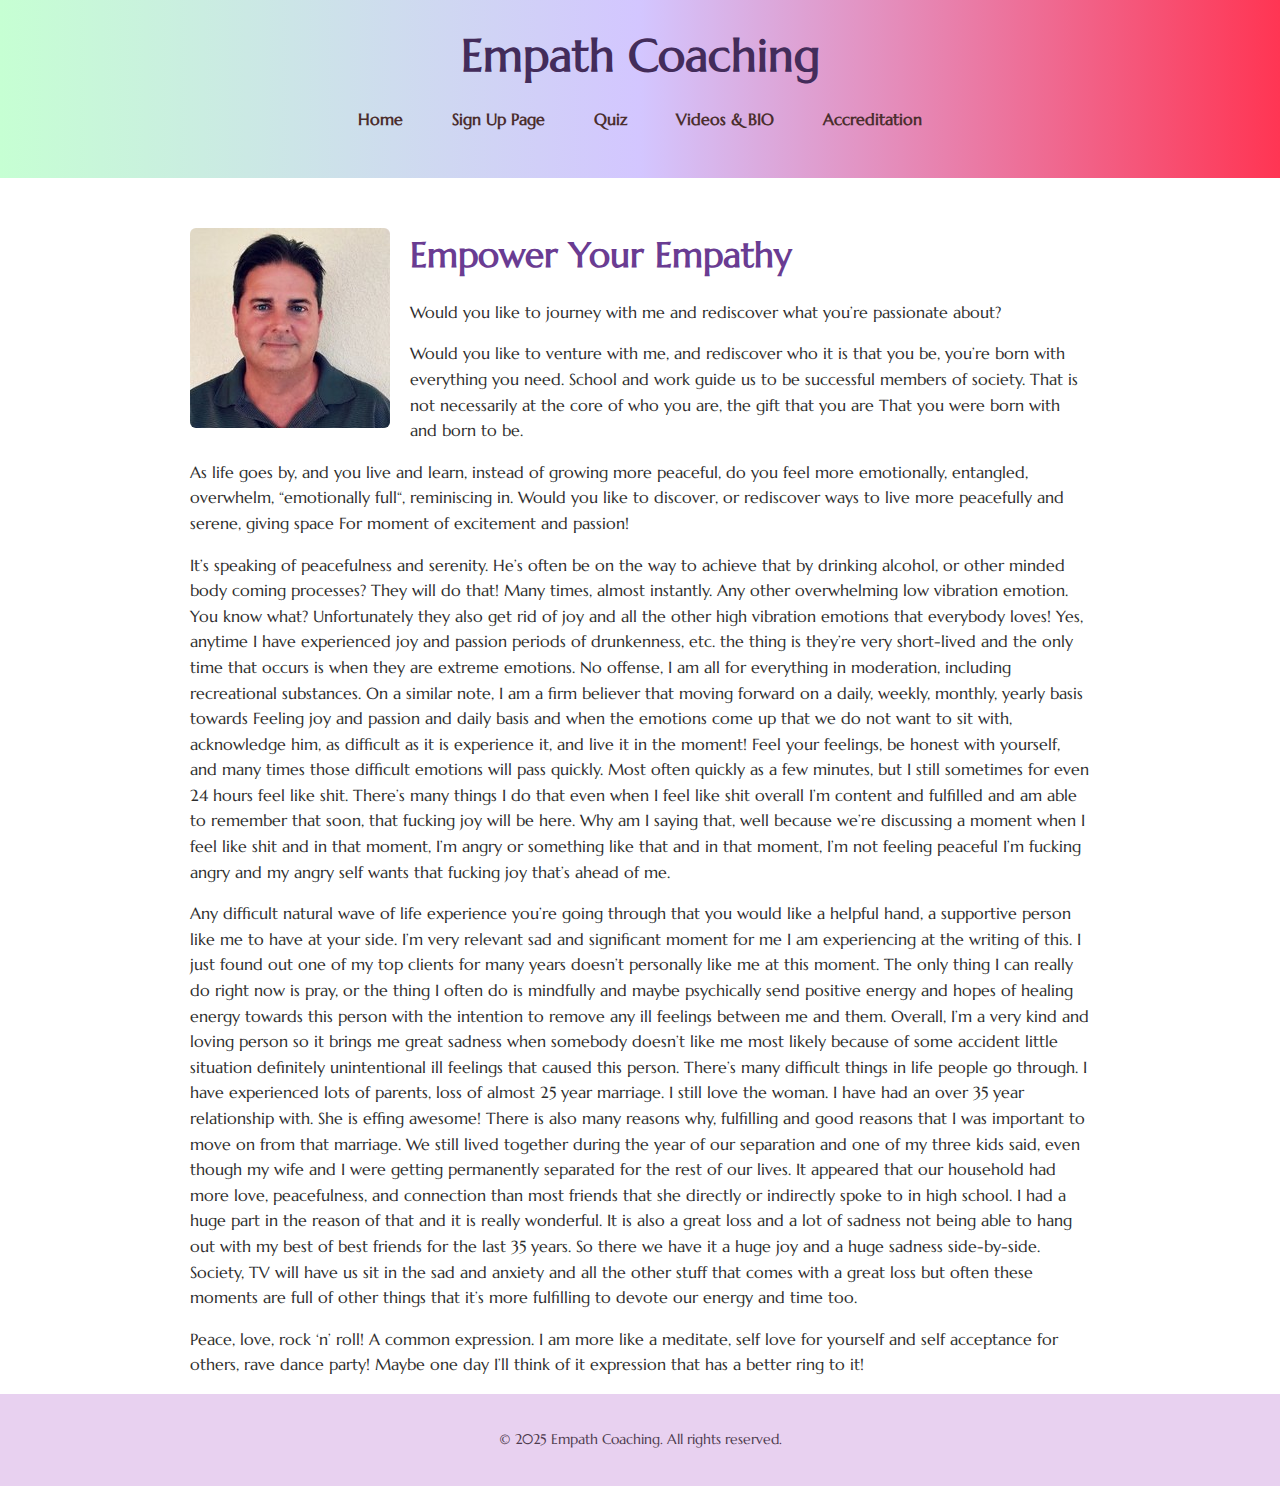
<file: index.html>
<!DOCTYPE html>
<html lang="en">

<head>
  <meta charset="UTF-8" />
  <link rel="stylesheet" href="styles.css" />
  <link href="https://fonts.googleapis.com/css2?family=Marcellus&display=swap" rel="stylesheet" />
  <title>Empath Coaching - Home</title>
</head>

<body>
  <header>
    <h1>Empath Coaching</h1>
    <nav>
      <ul>
        <li><a href="index.html">Home</a></li>
        <li><a href="services.html">Sign Up Page</a></li>
        <li><a href="quiz.html">Quiz</a></li>
        <li><a href="videos.html">Videos & BIO</a></li>
        <li><a href="accreditation.html">Accreditation</a></li>
      </ul>
    </nav>
  </header>

  <section>
    <img src="marc_photo.jpeg" alt="Marc Photo">
  </section>

  <section>
    <h2>Empower Your Empathy</h2>
    <p>Would you like to journey with me and rediscover what you’re passionate about?</p>
    <p>Would you like to venture with me, and rediscover who it is that you be, you’re born with everything you need.
      School and work guide us to be successful members of society. That is not necessarily at the core of who you are,
      the gift that you are That you were born with and born to be.</p>
    <p> As life goes by, and you live and learn, instead of growing more peaceful, do you feel more emotionally,
      entangled, overwhelm, “emotionally full“, reminiscing in. Would you like to discover, or rediscover ways to live
      more peacefully and serene, giving space For moment of excitement and passion!</p>
    <p> It’s speaking of peacefulness and serenity. He’s often be on the way to achieve that by drinking alcohol, or
      other
      minded body coming processes? They will do that! Many times, almost instantly. Any other overwhelming low
      vibration emotion. You know what? Unfortunately they also get rid of joy and all the other high vibration emotions
      that everybody loves! Yes, anytime I have experienced joy and passion periods of drunkenness, etc. the thing is
      they’re very short-lived and the only time that occurs is when they are extreme emotions. No offense, I am all for
      everything in moderation, including recreational substances. On a similar note, I am a firm believer that moving
      forward on a daily, weekly, monthly, yearly basis towards Feeling joy and passion and daily basis and when the
      emotions come up that we do not want to sit with, acknowledge him, as difficult as it is experience it, and live
      it in the moment! Feel your feelings, be honest with yourself, and many times those difficult emotions will pass
      quickly. Most often quickly as a few minutes, but I still sometimes for even 24 hours feel like shit. There’s many
      things I do that even when I feel like shit overall I’m content and fulfilled and am able to remember that soon,
      that fucking joy will be here. Why am I saying that, well because we’re discussing a moment when I feel like shit
      and in that moment, I’m angry or something like that and in that moment, I’m not feeling peaceful I’m fucking
      angry and my angry self wants that fucking joy that’s ahead of me.</p>
    <p> Any difficult natural wave of life experience you’re going through that you would like a helpful hand, a
      supportive person like me to have at your side. I’m very relevant sad and significant moment for me I am
      experiencing at the writing of this. I just found out one of my top clients for many years doesn’t personally like
      me at this moment. The only thing I can really do right now is pray, or the thing I often do is mindfully and
      maybe psychically send positive energy and hopes of healing energy towards this person with the intention to
      remove any ill feelings between me and them. Overall, I’m a very kind and loving person so it brings me great
      sadness when somebody doesn’t like me most likely because of some accident little situation definitely
      unintentional ill feelings that caused this person. There’s many difficult things in life people go through. I
      have experienced lots of parents, loss of almost 25 year marriage. I still love the woman. I have had an over 35
      year relationship with. She is effing awesome! There is also many reasons why, fulfilling and good reasons that I
      was important to move on from that marriage. We still lived together during the year of our separation and one of
      my three kids said, even though my wife and I were getting permanently separated for the rest of our lives. It
      appeared that our household had more love, peacefulness, and connection than most friends that she directly or
      indirectly spoke to in high school. I had a huge part in the reason of that and it is really wonderful. It is also
      a great loss and a lot of sadness not being able to hang out with my best of best friends for the last 35 years.
      So there we have it a huge joy and a huge sadness side-by-side. Society, TV will have us sit in the sad and
      anxiety and all the other stuff that comes with a great loss but often these moments are full of other things that
      it’s more fulfilling to devote our energy and time too.</p>
    <p> Peace, love, rock ‘n’ roll! A common expression. I am more like a meditate, self love for yourself and self
      acceptance for others, rave dance party! Maybe one day I’ll think of it expression that has a better ring to it!
    </p>
  </section>

  <footer>
    <p>&copy; 2025 Empath Coaching. All rights reserved.</p>
  </footer>
</body>

</html>
</file>
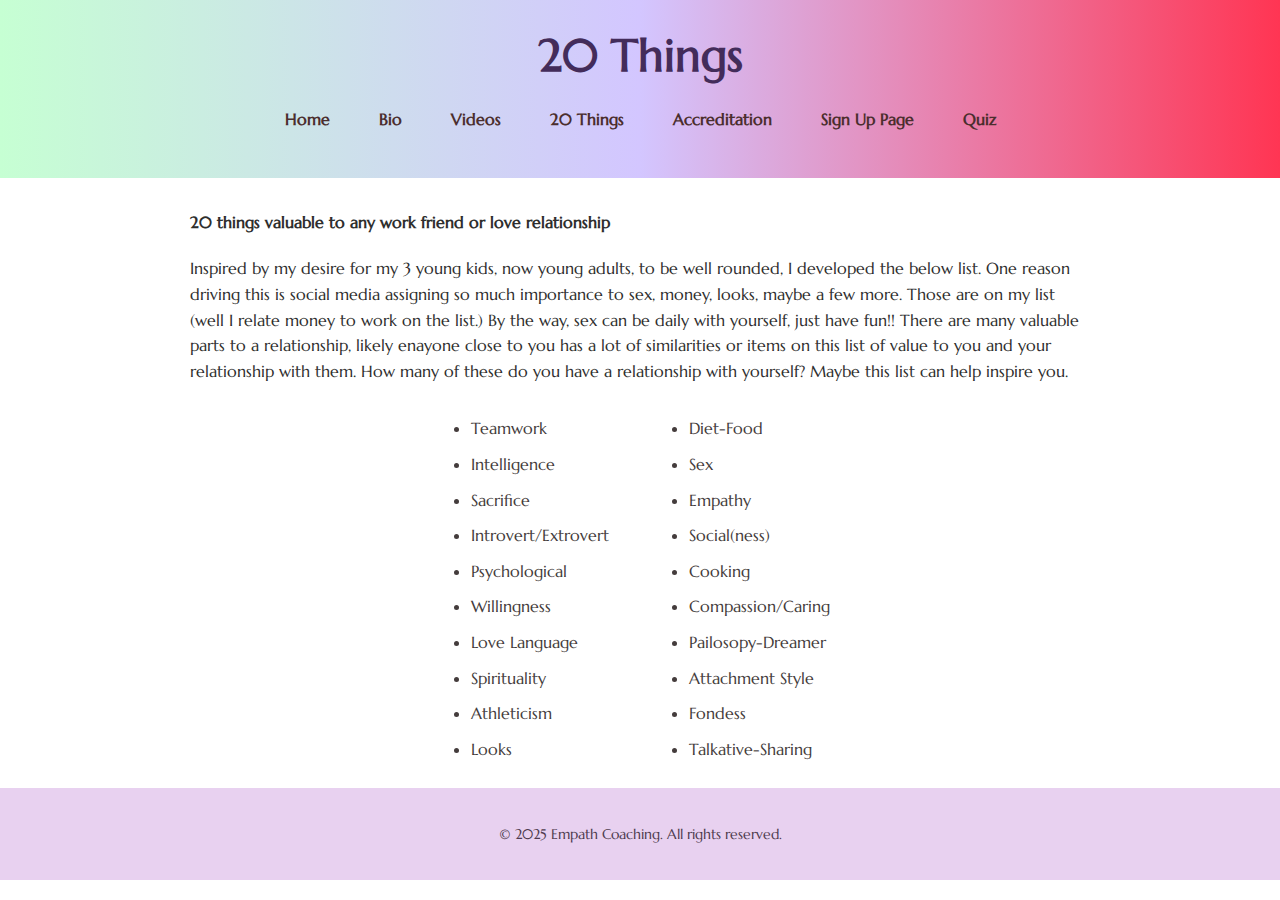
<file: 20_things.html>
<!DOCTYPE html>
<html lang="en">

  <head>
    <meta charset="UTF-8" />
    <link rel="stylesheet" href="styles.css" />
    <link href="https://fonts.googleapis.com/css2?family=Marcellus&display=swap" rel="stylesheet" />
    <title>Empath Coaching - 20 Things</title>
  </head>

  <body>
    <header>
      <h1>20 Things</h1>
      <nav>
        <ul>
          <li><a href="index.html">Home</a></li>
          <li><a href="bio.html">Bio</a></li>
          <li><a href="videos.html">Videos</a></li>
          <li><a href="20_things.html">20 Things</a></li>
          <li><a href="accreditation.html">Accreditation</a></li>
          <li><a href="services.html">Sign Up Page</a></li>
          <li><a href="quiz.html">Quiz</a></li>
        </ul>
      </nav>
    </header>

    <section>
      <h4>
      20 things valuable to any work friend or love relationship
      </h4>

      <p>
      Inspired by my desire for my 3 young kids, now young adults, to be well rounded, I developed the below list.  One reason driving this is social media assigning so much importance to sex, money, looks, maybe a few more.  Those are on my list (well I relate money to work on the list.)  By the way, sex can be daily with yourself, just have fun!!  There are many valuable parts to a relationship, likely enayone close to you has a lot of similarities or items on this list of value to you and your relationship with them.  How many of these do you have a relationship with yourself?  Maybe this list can help inspire you.
      </p>
    </section>

    <div class="list-container">
      <ul>
        <li>Teamwork</li>
        <li>Intelligence</li>
        <li>Sacrifice</li>
        <li>Introvert/Extrovert</li>
        <li>Psychological</li>
        <li>Willingness</li>
        <li>Love Language</li>
        <li>Spirituality</li>
        <li>Athleticism</li>
        <li>Looks</li>
      </ul>

      <ul>
        <li>Diet-Food</li>
        <li>Sex</li>
        <li>Empathy</li>
        <li>Social(ness)</li>
        <li>Cooking</li>
        <li>Compassion/Caring</li>
        <li>Pailosopy-Dreamer</li>
        <li>Attachment Style</li>
        <li>Fondess</li>
        <li>Talkative-Sharing</li>
      </ul>
    </div>

    <footer>
      <p>&copy; 2025 Empath Coaching. All rights reserved.</p>
    </footer>
  </body>

</html>
</file>
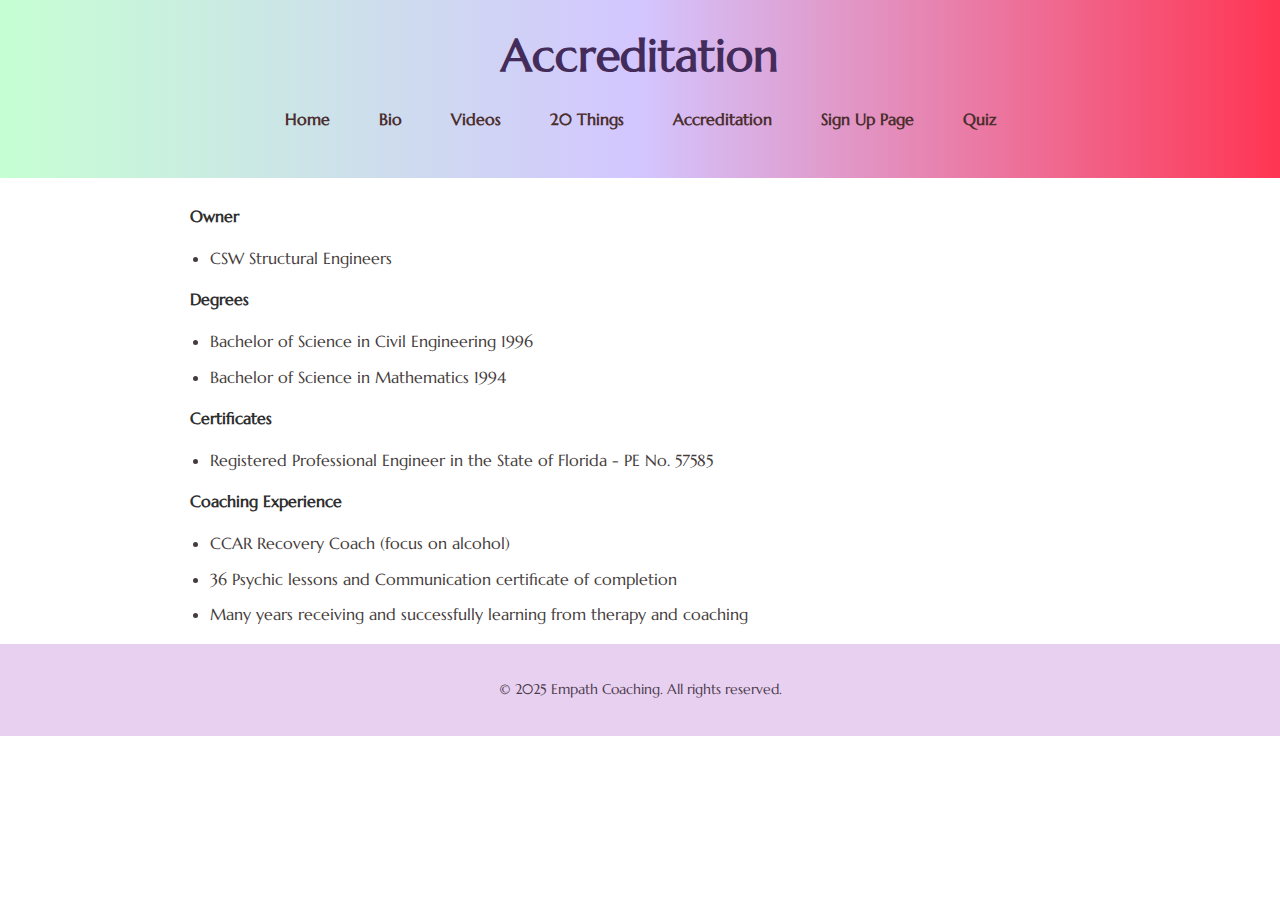
<file: accreditation.html>
<!DOCTYPE html>
<html lang="en">

  <head>
    <meta charset="UTF-8" />
    <link rel="stylesheet" href="styles.css" />
    <link href="https://fonts.googleapis.com/css2?family=Marcellus&display=swap" rel="stylesheet" />
    <title>Empath Coaching - Accreditation</title>
  </head>

  <body>
    <header>
      <h1>Accreditation</h1>
      <nav>
        <ul>
          <li><a href="index.html">Home</a></li>
          <li><a href="bio.html">Bio</a></li>
          <li><a href="videos.html">Videos</a></li>
          <li><a href="20_things.html">20 Things</a></li>
          <li><a href="accreditation.html">Accreditation</a></li>
          <li><a href="services.html">Sign Up Page</a></li>
          <li><a href="quiz.html">Quiz</a></li>
        </ul>
      </nav>
    </header>

    <section>
      <p><b>Owner</b></p>
      <ul>
        <li>CSW Structural Engineers</li>
      </ul>

      <p><b>Degrees</b></p>
      <ul>
        <li>Bachelor of Science in Civil Engineering 1996</li>
        <li>Bachelor of Science in Mathematics 1994</li>
      </ul>

      <p><b>Certificates</b></p>
      <ul>
        <li>Registered Professional Engineer in the State of Florida - PE No. 57585</li>
      </ul>

      <p><b>Coaching Experience</b></p>
      <ul>
        <li>CCAR Recovery Coach (focus on alcohol)</li>
        <li>36 Psychic lessons and Communication certificate of completion</li>
        <li>Many years receiving and successfully learning from therapy and coaching</li>
      </ul>
    </section>

    <footer>
      <p>&copy; 2025 Empath Coaching. All rights reserved.</p>
    </footer>
  </body>

</html>
</file>
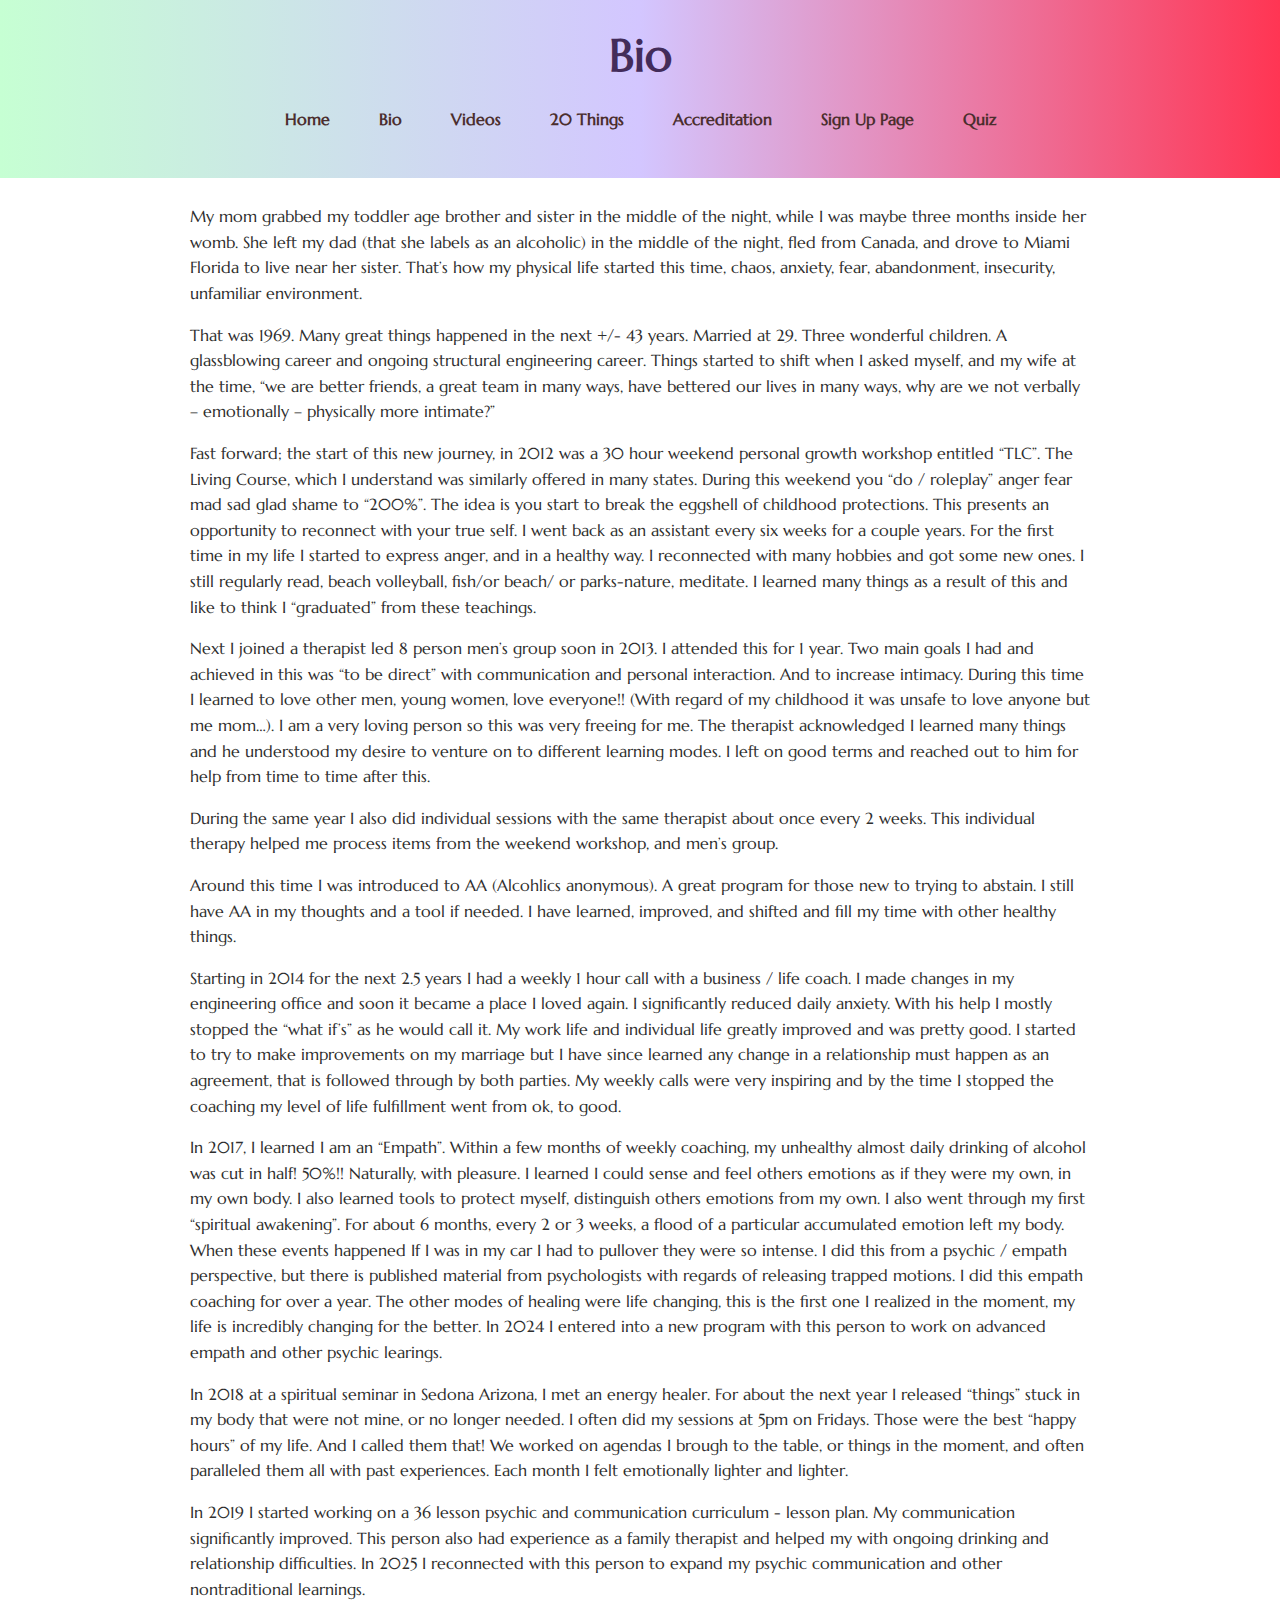
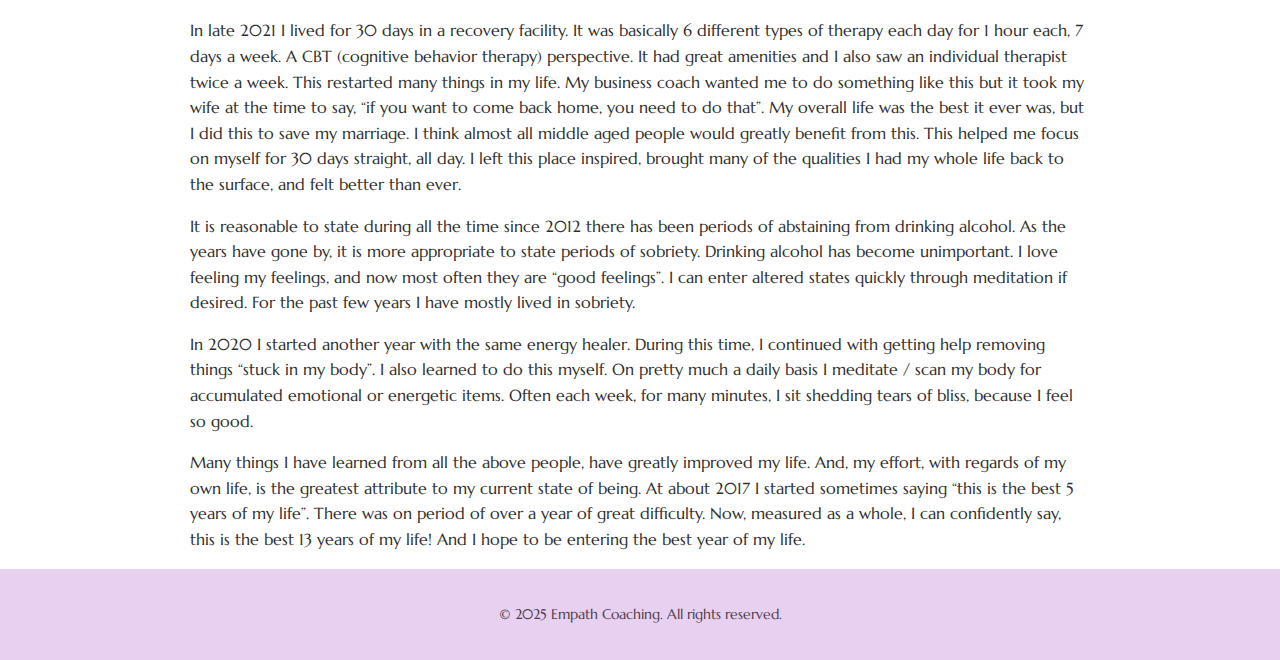
<file: bio.html>
<!DOCTYPE html>
<html lang="en">

  <head>
    <meta charset="UTF-8" />
    <link rel="stylesheet" href="styles.css" />
    <link href="https://fonts.googleapis.com/css2?family=Marcellus&display=swap" rel="stylesheet" />
    <title>Empath Coaching - Bio</title>
  </head>

  <body>
    <header>
      <h1>Bio</h1>
      <nav>
        <ul>
          <li><a href="index.html">Home</a></li>
          <li><a href="bio.html">Bio</a></li>
          <li><a href="videos.html">Videos</a></li>
          <li><a href="20_things.html">20 Things</a></li>
          <li><a href="accreditation.html">Accreditation</a></li>
          <li><a href="services.html">Sign Up Page</a></li>
          <li><a href="quiz.html">Quiz</a></li>
       </ul>
      </nav>
    </header>

    <section>
      <p>
      My mom grabbed my toddler age brother and sister in the middle of the night, while I was maybe three months inside her womb. She left my dad (that she labels as an alcoholic) in the middle of the night, fled from Canada, and drove to Miami Florida to live near her sister. That’s how my physical life started this time, chaos, anxiety, fear, abandonment, insecurity, unfamiliar environment.
      </p>
      <p>
      That was 1969.  Many great things happened in the next +/- 43 years.  Married at 29.  Three wonderful children.  A glassblowing career and ongoing structural engineering career.  Things started to shift when I asked myself, and my wife at the time, “we are better friends, a great team in many ways, have bettered our lives in many ways, why are we not verbally – emotionally – physically more intimate?”
      </p>
      <p>
      Fast forward; the start of this new journey, in 2012 was a 30 hour weekend personal growth workshop entitled “TLC”.  The Living Course, which I understand was similarly offered in many states.  During this weekend you “do / roleplay” anger fear mad sad glad shame to “200%”.  The idea is you start to break the eggshell of childhood protections.  This presents an opportunity to reconnect with your true self.  I went back as an assistant every six weeks for a couple years.  For the first time in my life I started to express anger, and in a healthy way.  I reconnected with many hobbies and got some new ones.  I still regularly read, beach volleyball, fish/or beach/ or parks-nature, meditate.  I learned many things as a result of this and like to think I “graduated” from these teachings.
      </p>
      <p>
      Next I joined a therapist led 8 person men’s group soon in 2013.  I attended this for 1 year.  Two main goals I had and achieved in this was “to be direct” with communication and personal interaction.  And to increase intimacy.  During this time I learned to love other men, young women, love everyone!!  (With regard of my childhood it was unsafe to love anyone but me mom…).  I am a very loving person so this was very freeing for me. The therapist acknowledged I learned many things and he understood my desire to venture on to different learning modes.  I left on good terms and reached out to him for help from time to time after this.
      </p>
      <p>
      During the same year I also did individual sessions with the same therapist about once every 2 weeks.  This individual therapy helped me process items from the weekend workshop, and men’s group.
      </p>
      <p>
      Around this time I was introduced to AA (Alcohlics anonymous).  A great program for those new to trying to abstain.  I still have AA in my thoughts and a tool if needed.  I have learned, improved, and shifted and fill my time with other healthy things.
      </p>
      <p>
      Starting in 2014 for the next 2.5 years I had a weekly 1 hour call with a business / life coach.  I made changes in my engineering office and soon it became a place I loved again.  I significantly reduced daily anxiety.  With his help I mostly stopped the “what if’s” as he would call it.  My work life and individual life greatly improved and was pretty good.  I started to try to make improvements on my marriage but I have since learned any change in a relationship must happen as an agreement, that is followed through by both parties.  My weekly calls were very inspiring and by the time I stopped the coaching my level of life fulfillment went from ok, to good.
      </p>
      <p>
      In 2017, I learned I am an “Empath”.  Within a few months of weekly coaching, my unhealthy almost daily drinking of alcohol was cut in half!  50%!!  Naturally, with pleasure.  I learned I could sense and feel others emotions as if they were my own, in my own body.  I also learned tools to protect myself, distinguish others emotions from my own.  I also went through my first “spiritual awakening”.  For about 6 months, every 2 or 3 weeks, a flood of a particular accumulated emotion left my body.  When these events happened If I was in my car I had to pullover they were so intense.  I did this from a psychic / empath perspective, but there is published material from psychologists with regards of releasing trapped motions.  I did this empath coaching for over a year.  The other modes of healing were life changing, this is the first one I realized in the moment, my life is incredibly changing for the better.  In 2024 I entered into a new program with this person to work on advanced empath and other psychic learings.
      </p>
      <p>
      In 2018 at a spiritual seminar in Sedona Arizona, I met an energy healer.  For about the next year I released “things” stuck in my body that were not mine, or no longer needed.  I often did my sessions at 5pm on Fridays.  Those were the best “happy hours” of my life.  And I called them that!  We worked on agendas I brough to the table, or things in the moment, and often paralleled them all with past experiences.  Each month I felt emotionally lighter and lighter.
      </p>
      <p>
      In 2019 I started working on a 36 lesson psychic and communication curriculum - lesson plan.  My communication significantly improved.  This person also had experience as a family therapist and helped my with ongoing drinking and relationship difficulties.  In 2025 I reconnected with this person to expand my psychic communication and other nontraditional learnings.
      </p>
      <p>
      In late 2021 I lived for 30 days in a recovery facility.  It was basically 6 different types of therapy each day for 1 hour each, 7 days a week.  A CBT (cognitive behavior therapy) perspective.  It had great amenities and I also saw an individual therapist twice a week.  This restarted many things in my life.  My business coach wanted me to do something like this but it took my wife at the time to say, “if you want to come back home, you need to do that”.  My overall life was the best it ever was, but I did this to save my marriage.  I think almost all middle aged people would greatly benefit from this.  This helped me focus on myself for 30 days straight, all day.  I left this place inspired, brought many of the qualities I had my whole life back to the surface, and felt better than ever.
      </p>
      <p>
      It is reasonable to state during all the time since 2012 there has been periods of abstaining from drinking alcohol.  As the years have gone by, it is more appropriate to state periods of sobriety.  Drinking alcohol has become unimportant.  I love feeling my feelings, and now most often they are “good feelings”.  I can enter altered states quickly through meditation if desired.  For the past few years I have mostly lived in sobriety.
      </p>
      <p>
      In 2020 I started another year with the same energy healer.  During this time, I continued with getting help removing things “stuck in my body”.  I also learned to do this myself.  On pretty much a daily basis I meditate / scan my body for accumulated emotional or energetic items.  Often each week, for many minutes, I sit shedding tears of bliss, because I feel so good.
      </p>
      <p>
      Many things I have learned from all the above people, have greatly improved my life.  And, my effort, with regards of my own life, is the greatest attribute to my current state of being.  At about 2017 I started sometimes saying “this is the best 5 years of my life”.  There was on period of over a year of great difficulty.  Now, measured as a whole, I can confidently say, this is the best 13 years of my life!  And I hope to be entering the best year of my life.
      </p>

    </section>

    <footer>
      <p>&copy; 2025 Empath Coaching. All rights reserved.</p>
    </footer>
  </body>

</html>
</file>
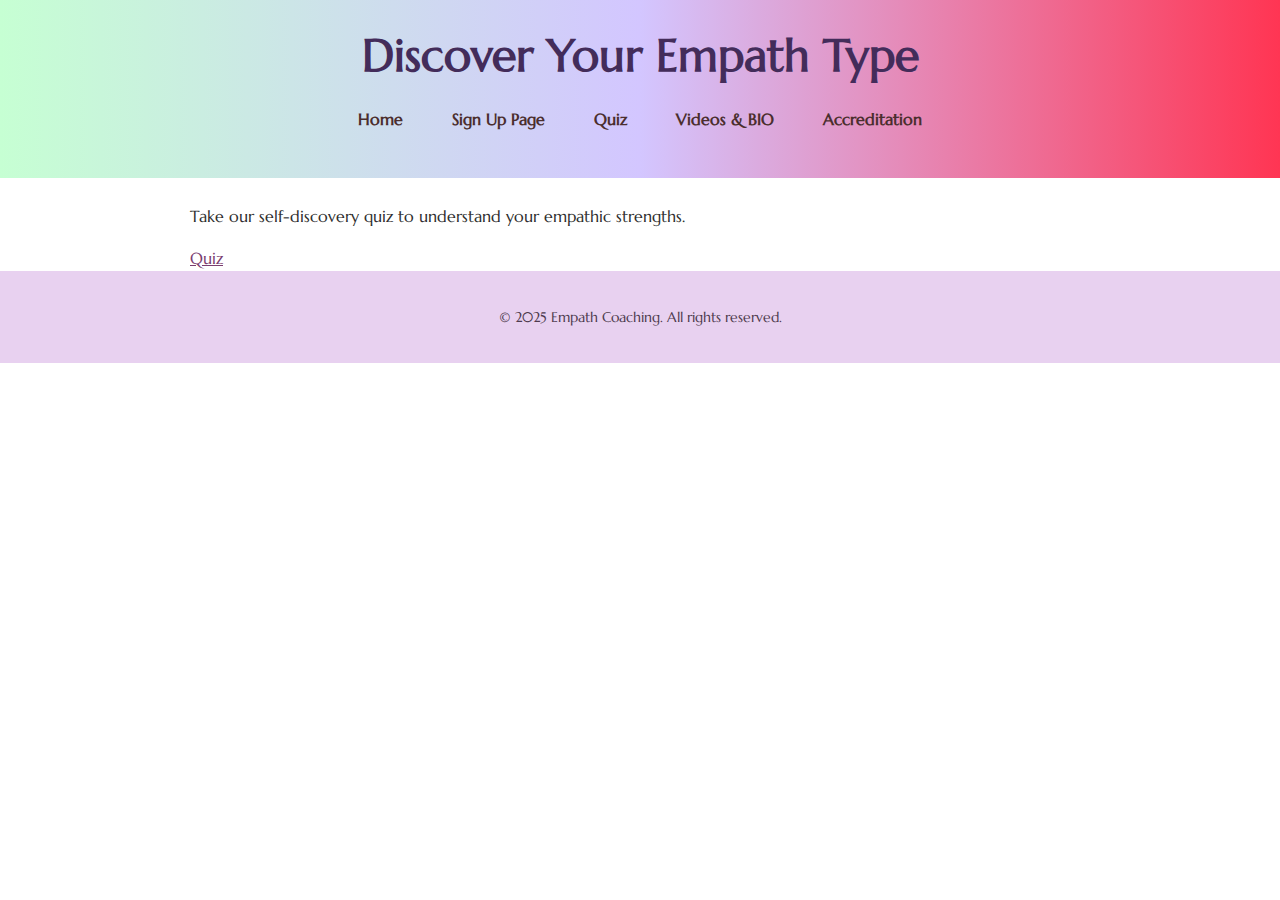
<file: quiz.html>
<!DOCTYPE html>
<html lang="en">

<head>
  <meta charset="UTF-8" />
  <link rel="stylesheet" href="styles.css" />
  <link href="https://fonts.googleapis.com/css2?family=Marcellus&display=swap" rel="stylesheet" />
  <title>Empath Coaching - Quiz</title>
</head>

<body>
  <header>
    <h1>Discover Your Empath Type</h1>
    <nav>
      <ul>
        <li><a href="index.html">Home</a></li>
        <li><a href="services.html">Sign Up Page</a></li>
        <li><a href="quiz.html">Quiz</a></li>
        <li><a href="videos.html">Videos & BIO</a></li>
        <li><a href="accreditation.html">Accreditation</a></li>
      </ul>
    </nav>
  </header>

  <section>
    <p>Take our self-discovery quiz to understand your empathic strengths.</p>
    <a href="https://example.com/quiz" target="_blank">Quiz</a>
  </section>

  <footer>
    <p>&copy; 2025 Empath Coaching. All rights reserved.</p>
  </footer>
</body>

</html>
</file>
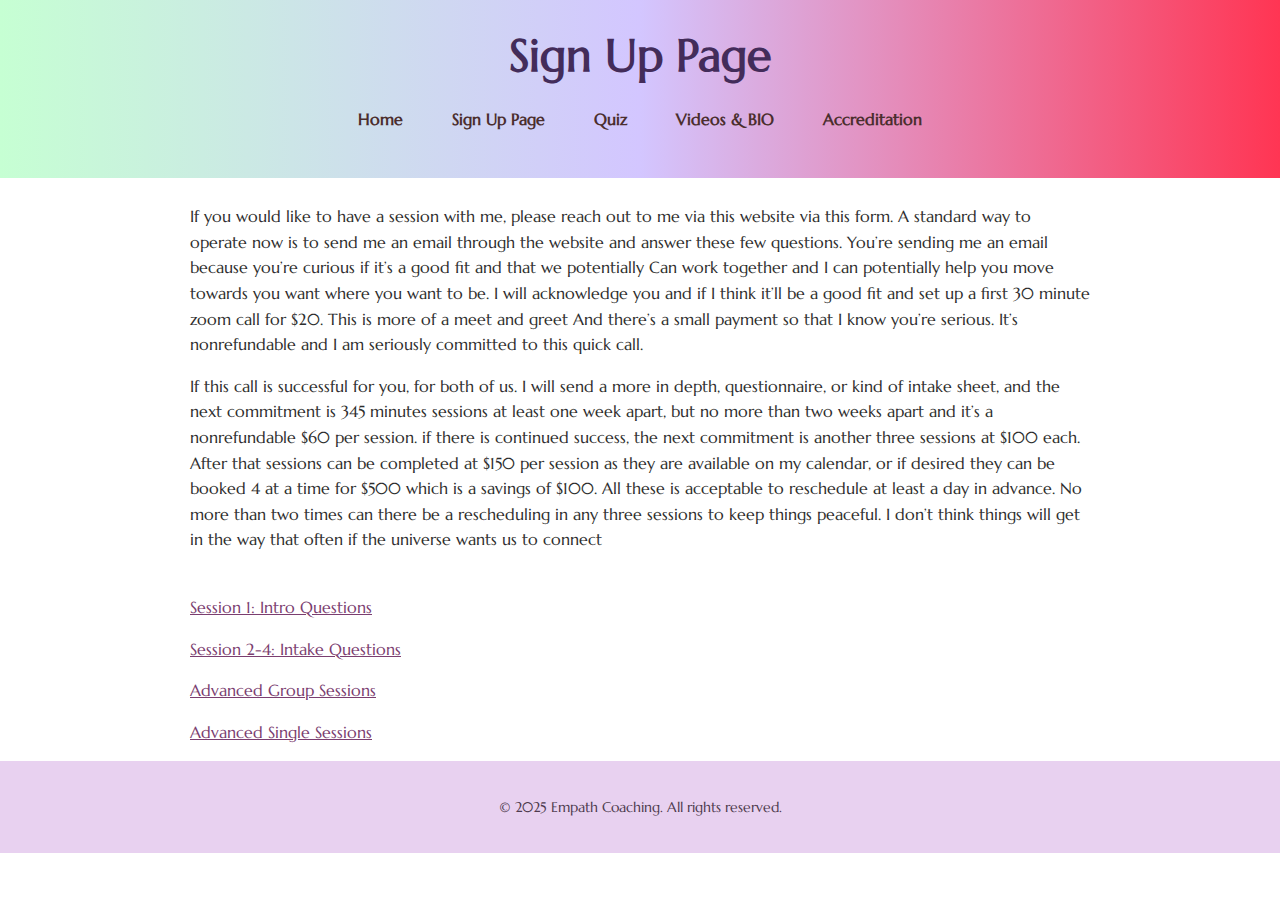
<file: services.html>
<!DOCTYPE html>
<html lang="en">

<head>
  <meta charset="UTF-8" />
  <link rel="stylesheet" href="styles.css" />
  <link href="https://fonts.googleapis.com/css2?family=Marcellus&display=swap" rel="stylesheet" />
  <title>Empath Coaching - Services</title>
</head>

<body>
  <header>
    <h1>Sign Up Page</h1>
    <nav>
      <ul>
        <li><a href="index.html">Home</a></li>
        <li><a href="services.html">Sign Up Page</a></li>
        <li><a href="quiz.html">Quiz</a></li>
        <li><a href="videos.html">Videos & BIO</a></li>
        <li><a href="accreditation.html">Accreditation</a></li>
      </ul>
    </nav>
  </header>

  <section>
    <p>If you would like to have a session with me, please reach out to me via this website via this form. A standard
      way to operate now is to send me an email through the website and answer these few questions. You’re sending me an
      email because you’re curious if it’s a good fit and that we potentially Can work together and I can potentially
      help you move towards you want where you want to be. I will acknowledge you and if I think it’ll be a good fit and
      set up a first 30 minute zoom call for $20. This is more of a meet and greet And there’s a small payment so that I
      know you’re serious. It’s nonrefundable and I am seriously committed to this quick call.</p>
    <p>If this call is successful for you, for both of us. I will send a more in depth, questionnaire, or kind of intake
      sheet, and the next commitment is 345 minutes sessions at least one week apart, but no more than two weeks apart
      and it’s a nonrefundable $60 per session. if there is continued success, the next commitment is another three
      sessions at $100 each. After that sessions can be completed at $150 per session as they are available on my
      calendar, or if desired they can be booked 4 at a time for $500 which is a savings of $100. All these is
      acceptable to reschedule at least a day in advance. No more than two times can there be a rescheduling in any
      three sessions to keep things peaceful. I don’t think things will get in the way that often if the universe wants
      us to connect</p>
  </section>

  <section>
    <p><a href="https://example.com" target="_blank">Session 1: Intro Questions</a></p>
    <p><a href="https://example.com" target="_blank">Session 2-4: Intake Questions</a></p>
    <p><a href="https://example.com" target="_blank">Advanced Group Sessions</a></p>
    <p><a href="https://example.com" target="_blank">Advanced Single Sessions</a></p>
  </section>

  <footer>
    <p>&copy; 2025 Empath Coaching. All rights reserved.</p>
  </footer>
</body>

</html>
</file>
<file: styles.css>
body {
  font-family: 'Marcellus', serif;
  background-color: #ffffff;
  color: #2e2e2e;
  margin: 0;
  padding: 0;
  line-height: 1.6;
}

section img {
  float: left;        /* or right */
  max-width: 250px;
  height: auto;
  margin: 40px 20px 0 0;
  border-radius: 6px;
}

header {
  background: linear-gradient(90deg, #c6ffd3, #d3c6ff, #ff3553);
  padding: 20px;
  text-align: center;
  color: #2c1e1e;
}

header h1 {
  margin: 0;
  font-size: 2.8em;
  color: #432c5a;
}

nav ul {
  list-style: none;
  padding: 0;
  margin-top: 15px;
  display: flex;
  justify-content: center;
  gap: 25px;
}

nav a {
  text-decoration: none;
  color: #4b2e2e;
  font-weight: bold;
  padding: 6px 12px;
  border-radius: 4px;
  transition: background-color 0.3s ease, color 0.3s ease;
}

nav a:hover {
  color: #341c3e;
}

section {
  padding: 50px;
  padding-bottom: 0;
  padding-top: 10px;
  max-width: 900px;
  margin: auto;
  background-color: #ffffff;
}

h2 {
  color: #6a3c92;
  font-size: 2.2em;
  margin-bottom: 15px;
}

ul {
  padding-left: 20px;
}

ul li {
  margin-bottom: 10px;
  color: #443c3c;
}

.list-container {
  display: flex;
  justify-content: center;
  gap: 60px;
}

.video-container {
  display: flex;
  justify-content: center;
  margin-bottom: 20px;
  margin-top: 20px;
  gap: 60px;
}

footer {
  text-align: center;
  padding: 20px;
  background-color: #e8d1f0;
  color: #4e3b4e;
  font-size: 0.9em;
}

a {
  color: #7b3e70;
}

a:hover {
  text-decoration: underline;
  color: #a45ca0;
}
</file>
